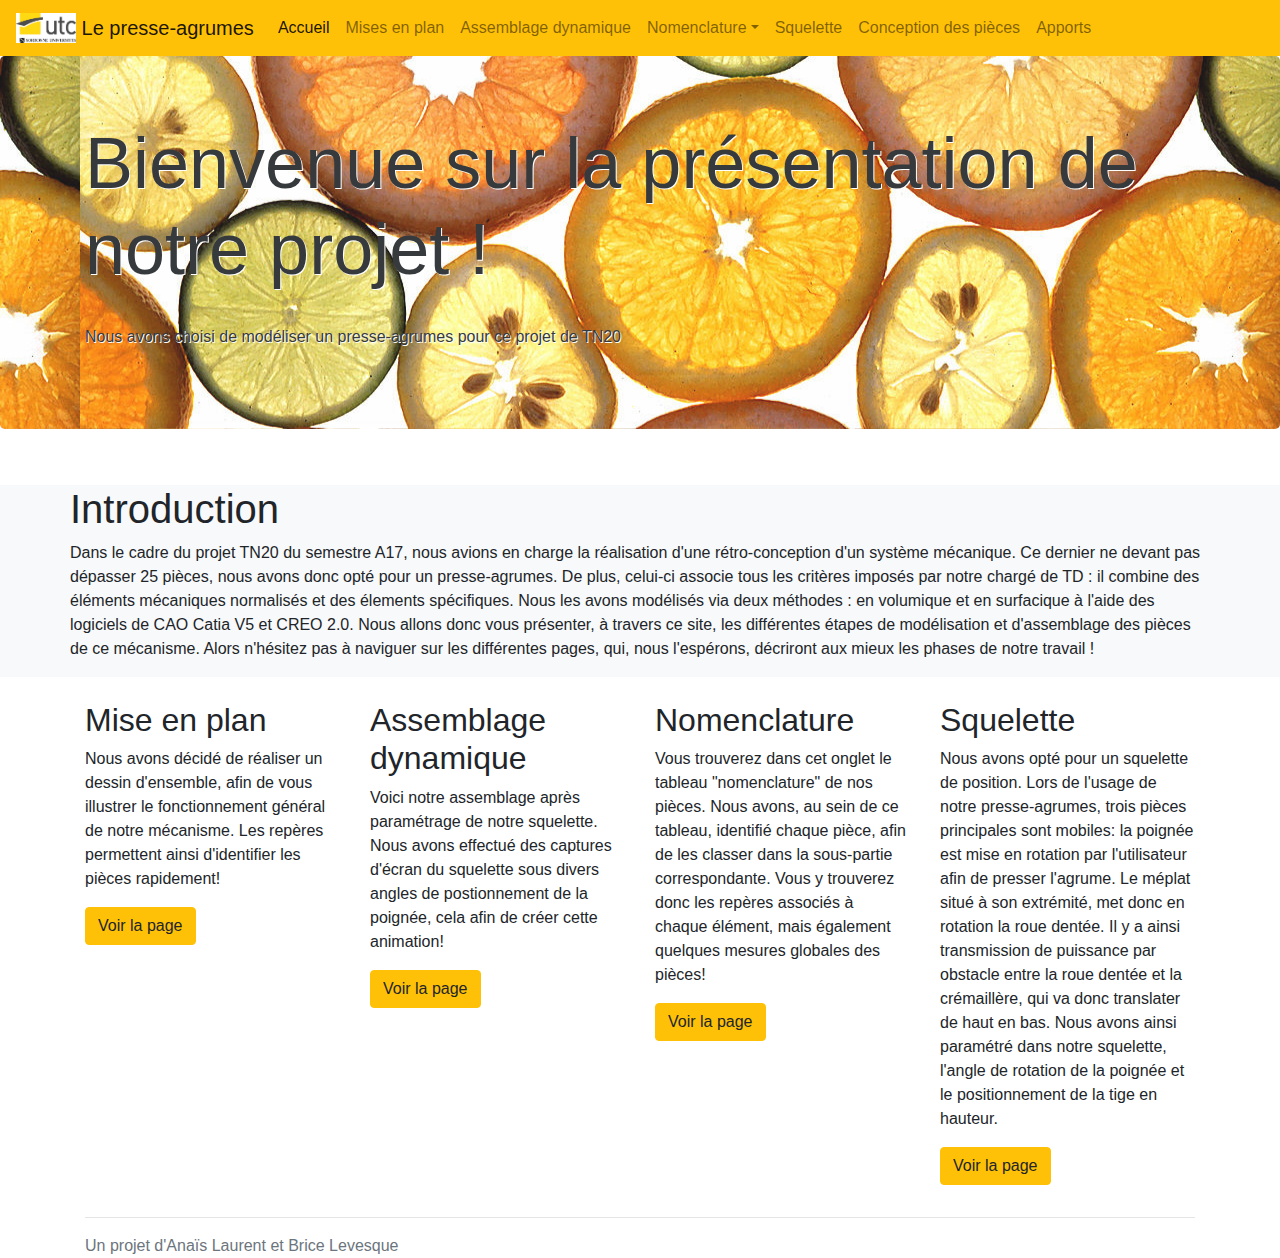
<file: index.html>
<!DOCTYPE html>
<html lang="fr">
<head>
  <title>Presse-Agrumes TN20</title>
  <meta charset="utf-8">
  <meta name="viewport" content="width=device-width, initial-scale=1">
  <link rel="stylesheet" href="https://maxcdn.bootstrapcdn.com/bootstrap/4.0.0-beta.2/css/bootstrap.min.css">
  <script src="https://ajax.googleapis.com/ajax/libs/jquery/3.2.1/jquery.min.js"></script>
  <script src="https://cdnjs.cloudflare.com/ajax/libs/popper.js/1.12.6/umd/popper.min.js"></script>
  <script src="https://maxcdn.bootstrapcdn.com/bootstrap/4.0.0-beta.2/js/bootstrap.min.js"></script>
  <link rel="stylesheet" href="style.css" />
</head>
    
<body>

<!-- commentaire -->

<!-- Menu en haut de page -->
    
<div>
    <nav class="navbar navbar-expand-lg navbar-light bg-warning">
      <a class="navbar-brand" href="index.html">
        <img src="img/logo-utc.jpg" width="60" height="30" class="d-inline-block align-top" alt="agrumes">
    Le presse-agrumes
        </a>
      <button class="navbar-toggler" type="button" data-toggle="collapse" data-target="#navbarNav" aria-controls="navbarNav" aria-expanded="false" aria-label="Toggle navigation">
        <span class="navbar-toggler-icon"></span>
      </button>
      <div class="collapse navbar-collapse" id="navbarNav">
        <ul class="navbar-nav">
          <li class="nav-item active">
            <a class="nav-link" href="index.html">Accueil <span class="sr-only">(current)</span></a>
          </li>
          <li class="nav-item">
            <a class="nav-link" href="miseenplan.html">Mises en plan</a>
          </li>
          <li class="nav-item">
            <a class="nav-link" href="assemblagedynamique.html">Assemblage dynamique</a>
          </li>
          <li class="nav-item dropdown">
            <a class="nav-link dropdown-toggle" href="nomenclature.html" id="navbarDropdown" role="button" data-toggle="dropdown" aria-haspopup="true" aria-expanded="false">Nomenclature</a>
            <div class="dropdown-menu" aria-labelledby="navbarDropdown">
              <a class="dropdown-item" href="nomenclature.html">Nomenclature tableau</a>
              <a class="dropdown-item" href="nomenclature-img.html">Nomenclature en image</a>
            </div>
          </li>
            <li class="nav-item">
            <a class="nav-link" href="squelette.html">Squelette</a>
          </li>
          <li class="nav-item">
            <a class="nav-link" href="conception.html">Conception des pièces</a>
          </li>
          <li class="nav-item">
            <a class="nav-link" href="apports.html">Apports</a>
          </li>
        </ul>
      </div>
    </nav>
</div>
    
    <main role="main">

      <!-- Main jumbotron for a primary marketing message or call to action -->
      <div class="jumbotron bg-light">
        <div class="container">
          <h1 class="display-3">Bienvenue sur la présentation de notre projet !</h1>
          <br>
          <p>Nous avons choisi de modéliser un presse-agrumes pour ce projet de TN20</p>
        </div>
      </div>
        <br class="bg-light">
        
        <div class="bg-light">
        <div class="container ">
            <div class="row">
                <br><br>
                <h1>Introduction</h1><br>
                <p>Dans le cadre du projet TN20 du semestre A17, nous avions en charge la réalisation d'une rétro-conception d'un système mécanique. Ce dernier ne devant pas dépasser 25 pièces, nous avons donc opté pour un presse-agrumes. De plus, celui-ci associe tous les critères imposés par notre chargé de TD : il combine des éléments mécaniques normalisés et des élements spécifiques. Nous les avons modélisés via deux méthodes : en volumique et en surfacique à l'aide des logiciels de CAO Catia V5 et CREO 2.0. 

Nous allons donc vous présenter, à travers ce site, les différentes étapes de modélisation et d'assemblage des pièces de ce mécanisme. Alors n'hésitez pas à naviguer sur les différentes pages, qui, nous l'espérons, décriront aux mieux les phases de notre travail !
                </p>
            </div>
        </div>
        </div>
        
        <br>
        
      <div class="container">
        <div class="row">
          <div class="col-md-3">
            <h2>Mise en plan</h2>
            <p>Nous avons décidé de réaliser un dessin d'ensemble, afin de vous illustrer le fonctionnement général de notre mécanisme. Les repères permettent ainsi d'identifier les pièces rapidement! </p>
            <p><a class="btn btn-warning" href="miseenplan.html" role="button">Voir la page</a></p>
          </div>
          <div class="col-md-3">
            <h2>Assemblage dynamique</h2>
            <p>Voici notre assemblage après paramétrage de notre squelette. Nous avons effectué des captures d'écran du squelette sous divers angles de postionnement de la poignée, cela afin de créer cette animation!</p>
            <p><a class="btn btn-warning" href="assemblagedynamique.html" role="button">Voir la page</a></p>
          </div>
          <div class="col-md-3">
            <h2>Nomenclature</h2>
            <p>Vous trouverez dans cet onglet le tableau "nomenclature" de nos pièces. Nous avons, au sein de ce tableau, identifié chaque pièce, afin de les classer  dans la sous-partie correspondante. Vous y trouverez donc les repères associés à chaque élément, mais également quelques mesures globales des pièces!</p>
            <p><a class="btn btn-warning" href="nomenclature.html" role="button">Voir la page</a></p>
          </div>
          <div class="col-md-3">
            <h2>Squelette</h2>
            <p>Nous avons opté pour un squelette de position. Lors de l'usage de notre presse-agrumes, trois pièces principales sont mobiles: la poignée est mise en rotation par l'utilisateur afin de presser l'agrume. Le méplat situé à son extrémité, met donc en rotation la roue dentée. Il y a ainsi transmission de puissance par obstacle entre la roue dentée et la crémaillère, qui va donc translater de haut en bas. Nous avons ainsi paramétré dans notre squelette, l'angle de rotation de la poignée et le positionnement de la tige en hauteur. </p>
            <p><a class="btn btn-warning" href="squelette.html" role="button">Voir la page</a></p>
          </div>
        </div>

        <hr>

      </div> <!-- /container -->

    </main>
    
    
    
<!-- Footer de la page -->

<footer class="footer">
      <div class="container">
        <span class="text-muted">Un projet d'Anaïs Laurent et Brice Levesque</span>
      </div>
    </footer>

</body>
</html>
</file>
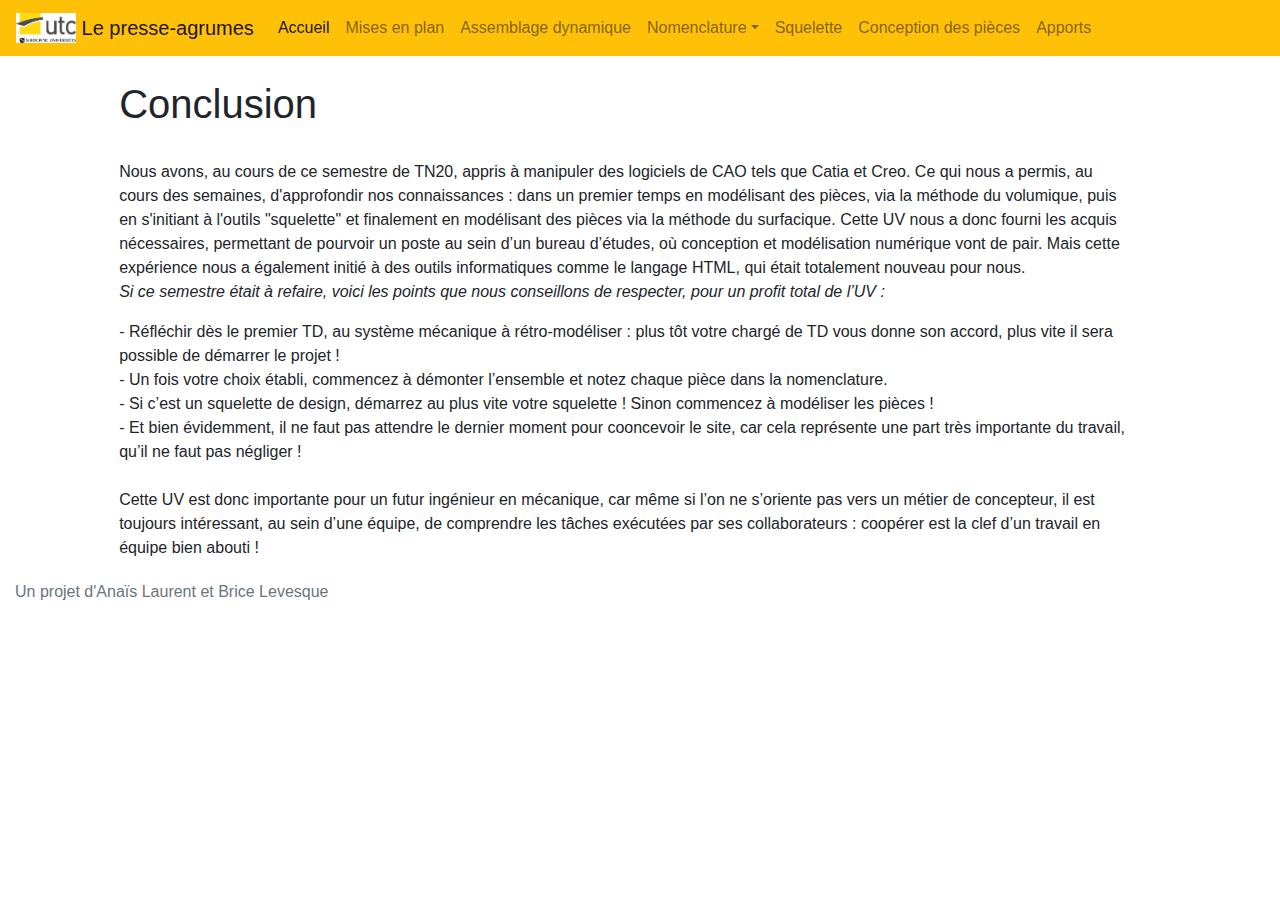
<file: apports.html>
<!DOCTYPE html>
<html lang="fr">
<head>
  <title>Presse-Agrumes TN20</title>
  <meta charset="utf-8">
  <meta name="viewport" content="width=device-width, initial-scale=1">
  <link rel="stylesheet" href="https://maxcdn.bootstrapcdn.com/bootstrap/4.0.0-beta.2/css/bootstrap.min.css">
  <script src="https://ajax.googleapis.com/ajax/libs/jquery/3.2.1/jquery.min.js"></script>
  <script src="https://cdnjs.cloudflare.com/ajax/libs/popper.js/1.12.6/umd/popper.min.js"></script>
  <script src="https://maxcdn.bootstrapcdn.com/bootstrap/4.0.0-beta.2/js/bootstrap.min.js"></script>
  <link rel="stylesheet" href="style.css" />
</head>
    
<body>

<!-- commentaire -->

<!-- Menu en haut de page -->
    
<div>
    <nav class="navbar navbar-expand-lg navbar-light bg-warning">
      <a class="navbar-brand" href="index.html">
        <img src="img/logo-utc.jpg" width="60" height="30" class="d-inline-block align-top" alt="agrumes">
    Le presse-agrumes
        </a>
      <button class="navbar-toggler" type="button" data-toggle="collapse" data-target="#navbarNav" aria-controls="navbarNav" aria-expanded="false" aria-label="Toggle navigation">
        <span class="navbar-toggler-icon"></span>
      </button>
      <div class="collapse navbar-collapse" id="navbarNav">
        <ul class="navbar-nav">
          <li class="nav-item active">
            <a class="nav-link" href="index.html">Accueil <span class="sr-only">(current)</span></a>
          </li>
          <li class="nav-item">
            <a class="nav-link" href="miseenplan.html">Mises en plan</a>
          </li>
          <li class="nav-item">
            <a class="nav-link" href="assemblagedynamique.html">Assemblage dynamique</a>
          </li>
          <li class="nav-item dropdown">
            <a class="nav-link dropdown-toggle" href="nomenclature.html" id="navbarDropdown" role="button" data-toggle="dropdown" aria-haspopup="true" aria-expanded="false">Nomenclature</a>
            <div class="dropdown-menu" aria-labelledby="navbarDropdown">
              <a class="dropdown-item" href="nomenclature.html">Nomenclature tableau</a>
              <a class="dropdown-item" href="nomenclature-img.html">Nomenclature en image</a>
            </div>
          </li>
            <li class="nav-item">
            <a class="nav-link" href="squelette.html">Squelette</a>
          </li>
          <li class="nav-item">
            <a class="nav-link" href="conception.html">Conception des pièces</a>
          </li>
          <li class="nav-item">
            <a class="nav-link" href="apports.html">Apports</a>
          </li>
        </ul>
      </div>
    </nav>
</div>
    
<!-- Contenu de la page -->
    
<div class="row col-sm-12">
    <div class="col-sm-1"></div>
    <div class="mb-1 col-sm-10 text-left">
     <br><h1>Conclusion</h1><br>
    <p>
Nous avons, au cours de ce semestre de TN20, appris à manipuler des logiciels de CAO tels que Catia et Creo. Ce qui nous a permis, au cours des semaines, d'approfondir nos connaissances : dans un premier temps en modélisant des pièces, via la méthode du volumique, puis en s'initiant à l'outils "squelette" et finalement en modélisant des pièces via la méthode du surfacique. Cette UV nous a donc fourni les acquis nécessaires, permettant de pourvoir un poste au sein d’un bureau d’études, où conception et modélisation numérique vont de pair. Mais cette expérience nous a également initié à des outils informatiques comme le langage HTML, qui était totalement nouveau pour nous.    
<br><i>Si ce semestre était à refaire, voici les points que nous conseillons de respecter, pour un profit total de l’UV :</i><br>
<ul class="list-unstyled">
    <li>- Réfléchir dès le premier TD, au système mécanique à rétro-modéliser : plus tôt votre chargé de TD vous donne son accord, plus vite il sera possible de démarrer le projet !</li>
    <li>- Un fois votre choix établi, commencez à démonter l’ensemble et notez chaque pièce dans la nomenclature. </li>
    <li>- Si c’est un squelette de design, démarrez au plus vite votre squelette ! Sinon commencez à modéliser les pièces ! </li>
    <li>- Et bien évidemment, il ne faut pas attendre le dernier moment pour cooncevoir le site, car cela représente une part très importante du travail, qu’il ne faut pas négliger !</li><br>
Cette UV est donc importante pour un futur ingénieur en mécanique, car même si l’on ne s’oriente pas vers un métier de concepteur, il est toujours intéressant, au sein d’une équipe, de comprendre les tâches exécutées par ses collaborateurs : coopérer est la clef d’un travail en équipe bien abouti !


    </p>
</div>    
    
<!-- Footer de la page -->

<footer class="footer">
      <div class="container">
        <span class="text-muted">Un projet d'Anaïs Laurent et Brice Levesque</span>
      </div>
    </footer>

</body>
</html>
</file>
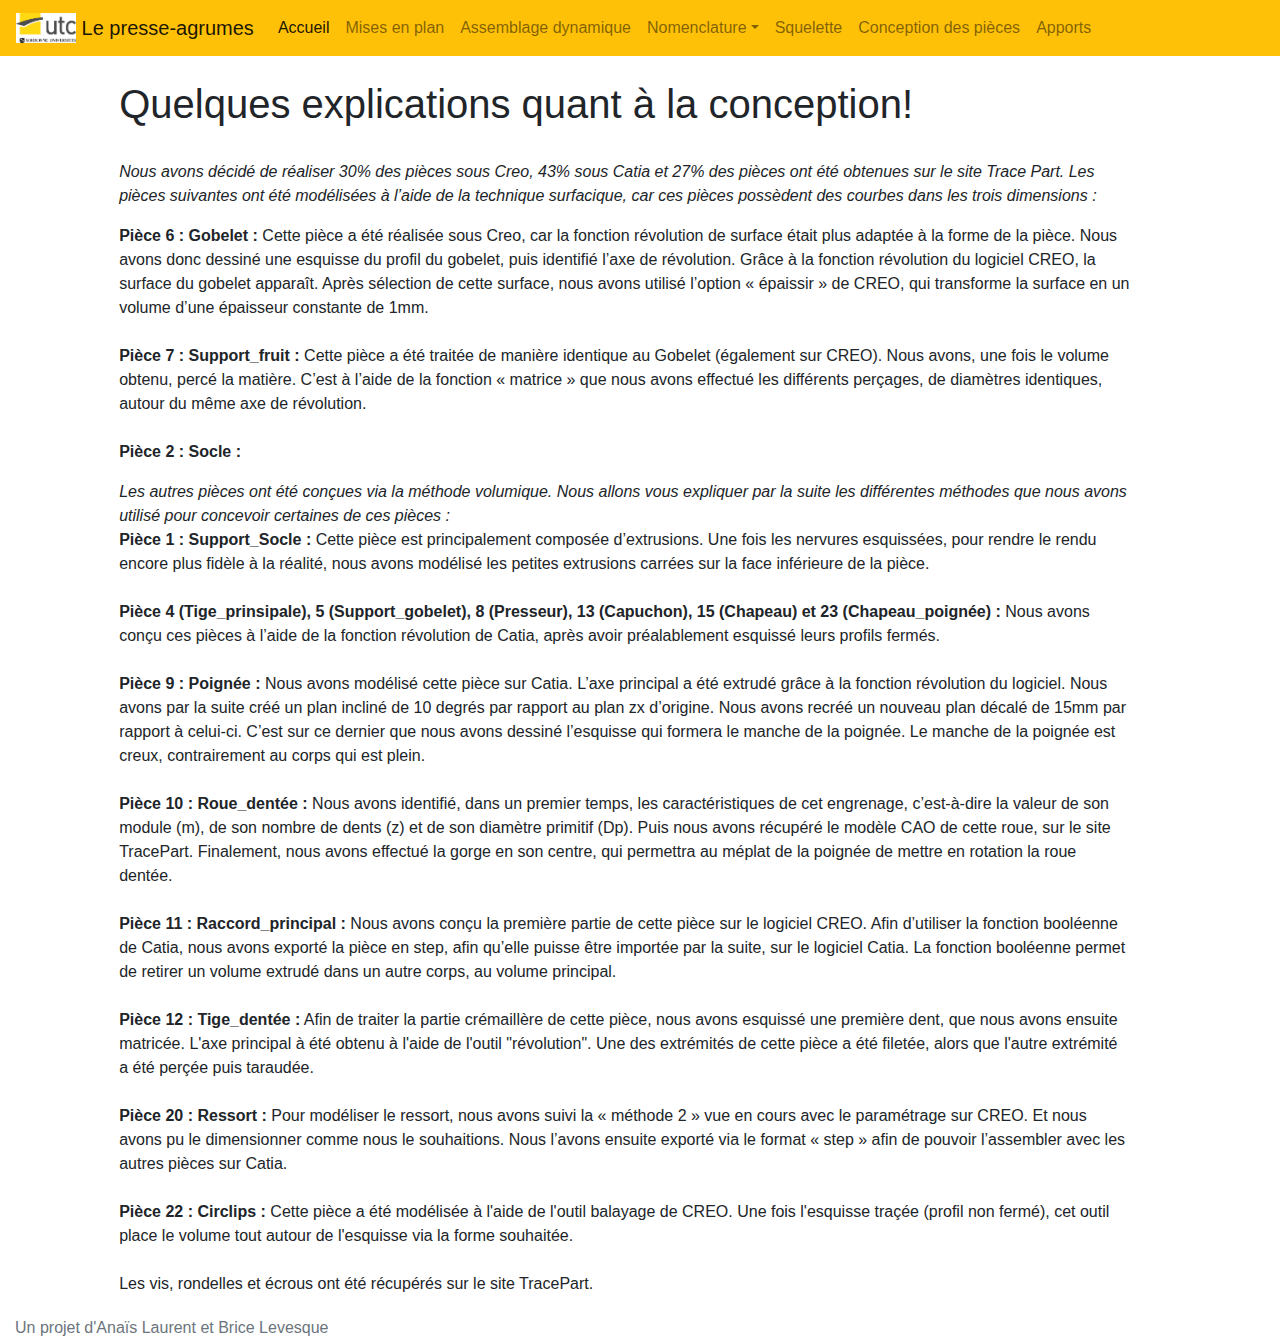
<file: conception.html>
<!DOCTYPE html>
<html lang="fr">
<head>
  <title>Presse-Agrumes TN20</title>
  <meta charset="utf-8">
  <meta name="viewport" content="width=device-width, initial-scale=1">
  <link rel="stylesheet" href="https://maxcdn.bootstrapcdn.com/bootstrap/4.0.0-beta.2/css/bootstrap.min.css">
  <script src="https://ajax.googleapis.com/ajax/libs/jquery/3.2.1/jquery.min.js"></script>
  <script src="https://cdnjs.cloudflare.com/ajax/libs/popper.js/1.12.6/umd/popper.min.js"></script>
  <script src="https://maxcdn.bootstrapcdn.com/bootstrap/4.0.0-beta.2/js/bootstrap.min.js"></script>
  <link rel="stylesheet" href="style.css" />
</head>
    
<body>

<!-- commentaire -->

<!-- Menu en haut de page -->
    
<div>
    <nav class="navbar navbar-expand-lg navbar-light bg-warning">
      <a class="navbar-brand" href="index.html">
        <img src="img/logo-utc.jpg" width="60" height="30" class="d-inline-block align-top" alt="agrumes">
    Le presse-agrumes
        </a>
      <button class="navbar-toggler" type="button" data-toggle="collapse" data-target="#navbarNav" aria-controls="navbarNav" aria-expanded="false" aria-label="Toggle navigation">
        <span class="navbar-toggler-icon"></span>
      </button>
      <div class="collapse navbar-collapse" id="navbarNav">
        <ul class="navbar-nav">
          <li class="nav-item active">
            <a class="nav-link" href="index.html">Accueil <span class="sr-only">(current)</span></a>
          </li>
          <li class="nav-item">
            <a class="nav-link" href="miseenplan.html">Mises en plan</a>
          </li>
          <li class="nav-item">
            <a class="nav-link" href="assemblagedynamique.html">Assemblage dynamique</a>
          </li>
          <li class="nav-item dropdown">
            <a class="nav-link dropdown-toggle" href="nomenclature.html" id="navbarDropdown" role="button" data-toggle="dropdown" aria-haspopup="true" aria-expanded="false">Nomenclature</a>
            <div class="dropdown-menu" aria-labelledby="navbarDropdown">
              <a class="dropdown-item" href="nomenclature.html">Nomenclature tableau</a>
              <a class="dropdown-item" href="nomenclature-img.html">Nomenclature en image</a>
            </div>
          </li>
            <li class="nav-item">
            <a class="nav-link" href="squelette.html">Squelette</a>
          </li>
          <li class="nav-item">
            <a class="nav-link" href="conception.html">Conception des pièces</a>
          </li>
          <li class="nav-item">
            <a class="nav-link" href="apports.html">Apports</a>
          </li>
        </ul>
      </div>
    </nav>
</div>
    
<!-- Contenu de la page -->
    
<div class="row col-sm-12">
    <div class="col-sm-1"></div>
    <div class="mb-1 col-sm-10 text-left">
     <br><h1>Quelques explications quant à la conception!</h1><br>
    <p>
<i>Nous avons décidé de réaliser 30% des pièces sous Creo, 43% sous Catia et 27% des pièces ont été obtenues sur le site Trace Part.
Les pièces suivantes ont été modélisées à l’aide de la technique surfacique, car ces pièces possèdent des courbes dans les trois dimensions : </i> 
<ul class="list-unstyled">
  <li><b>Pièce 6 : Gobelet :</b> 
    Cette pièce a été réalisée sous Creo, car la fonction révolution de surface était plus adaptée à la forme de la pièce. Nous avons donc dessiné une esquisse du profil du gobelet, puis identifié l’axe de révolution. Grâce à la fonction révolution du logiciel CREO, la surface du gobelet apparaît. Après sélection de cette surface, nous avons utilisé l’option « épaissir » de CREO, qui transforme la surface en un volume d’une épaisseur constante de 1mm.</li><br>
    <li><b>Pièce 7 : Support_fruit :</b>
        Cette pièce a été traitée de manière identique au Gobelet (également sur CREO). Nous avons, une fois le volume obtenu, percé la matière. C’est à l’aide de la fonction « matrice » que nous avons effectué les différents perçages, de diamètres identiques, autour du même axe de révolution.</li><br> 
    <li><b>Pièce 2 : Socle : </b></li>
 </ul>

<i>Les autres pièces ont été conçues via la méthode volumique. 
Nous allons vous expliquer par la suite les différentes méthodes que nous avons utilisé pour concevoir certaines de ces pièces : </i><br>
        
<ul class="list-unstyled">
    <li><b>Pièce 1 : Support_Socle : </b>
Cette pièce est principalement composée d’extrusions. Une fois les nervures esquissées, pour rendre le rendu encore plus fidèle à la réalité, nous avons modélisé les petites extrusions carrées sur la face inférieure de la pièce.</li><br>
     <li><b>Pièce 4 (Tige_prinsipale), 5 (Support_gobelet), 8 (Presseur), 13 (Capuchon), 15 (Chapeau) et 23 (Chapeau_poignée) :</b>
         Nous avons conçu ces pièces à l’aide de la fonction révolution de Catia, après avoir préalablement esquissé leurs profils fermés. </li><br>
     <li><b>Pièce 9 : Poignée :</b>
Nous avons modélisé cette pièce sur Catia. L’axe principal a été extrudé grâce à la fonction révolution du logiciel. Nous avons par la suite créé un plan incliné de 10 degrés par rapport au plan zx d’origine. Nous avons recréé un nouveau plan décalé de 15mm par rapport à celui-ci. C’est sur ce dernier que nous avons dessiné l’esquisse qui formera le manche de la poignée. Le manche de la poignée est creux, contrairement au corps qui est plein. </li><br>
    <li><b>Pièce 10 : Roue_dentée :</b>
Nous avons identifié, dans un premier temps, les caractéristiques de cet engrenage, c’est-à-dire la valeur de son module (m), de son nombre de dents (z) et de son diamètre primitif (Dp).  Puis nous avons récupéré le modèle CAO de cette roue, sur le site TracePart. Finalement, nous avons effectué la gorge en son centre, qui permettra au méplat de la poignée de mettre en rotation la roue dentée.</li><br>
     <li><b>Pièce 11 : Raccord_principal :</b>
Nous avons conçu la première partie de cette pièce sur le logiciel CREO. Afin d’utiliser la fonction booléenne de Catia, nous avons exporté la pièce en step, afin qu’elle puisse être importée par la suite, sur le logiciel Catia. La fonction booléenne permet de retirer un volume extrudé dans un autre corps, au volume principal. </li><br>
       <li><b>Pièce 12 : Tige_dentée :</b>
Afin de traiter la partie crémaillère de cette pièce, nous avons esquissé une première dent, que nous avons ensuite matricée. L'axe principal à été obtenu à l'aide de l'outil "révolution". Une des extrémités de cette pièce a été filetée, alors que l'autre extrémité a été perçée puis taraudée.  </li><br>
        <li><b>Pièce 20 : Ressort :</b>
Pour modéliser le ressort, nous avons suivi la « méthode 2 » vue en cours avec le paramétrage sur CREO. Et nous avons pu le dimensionner comme nous le souhaitions. Nous l’avons ensuite exporté via le format « step » afin de pouvoir l’assembler avec les autres pièces sur Catia. </li><br>
    <li><b>Pièce 22 : Circlips :</b>
Cette pièce a été modélisée à l'aide de l'outil balayage de CREO. Une fois l'esquisse traçée (profil non fermé), cet outil place le volume tout autour de l'esquisse via la forme souhaitée. </li><br>

    
Les vis, rondelles et écrous ont été récupérés sur le site TracePart.  

</ul>
    </p>
</div>      
    
<!-- Footer de la page -->

<footer class="footer">
      <div class="container">
        <span class="text-muted">Un projet d'Anaïs Laurent et Brice Levesque</span>
      </div>
    </footer>

</body>
</html>
</file>
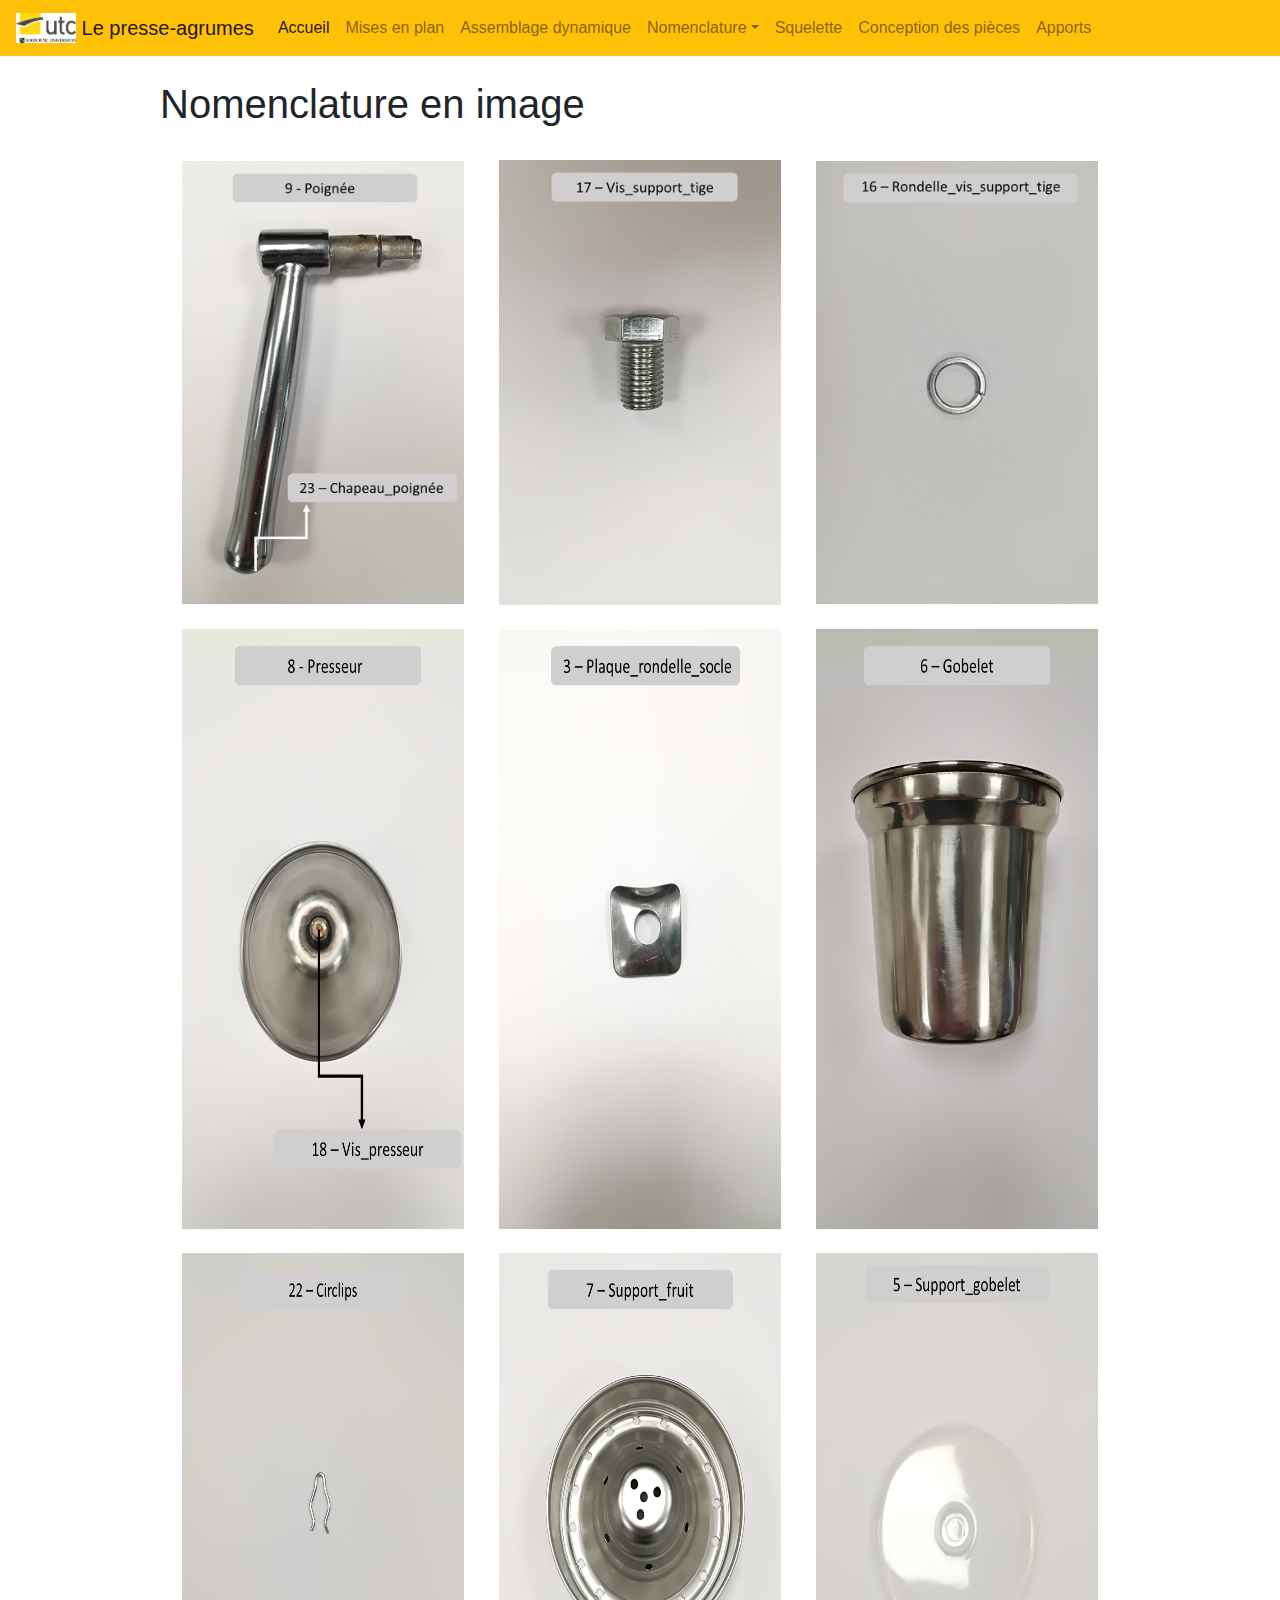
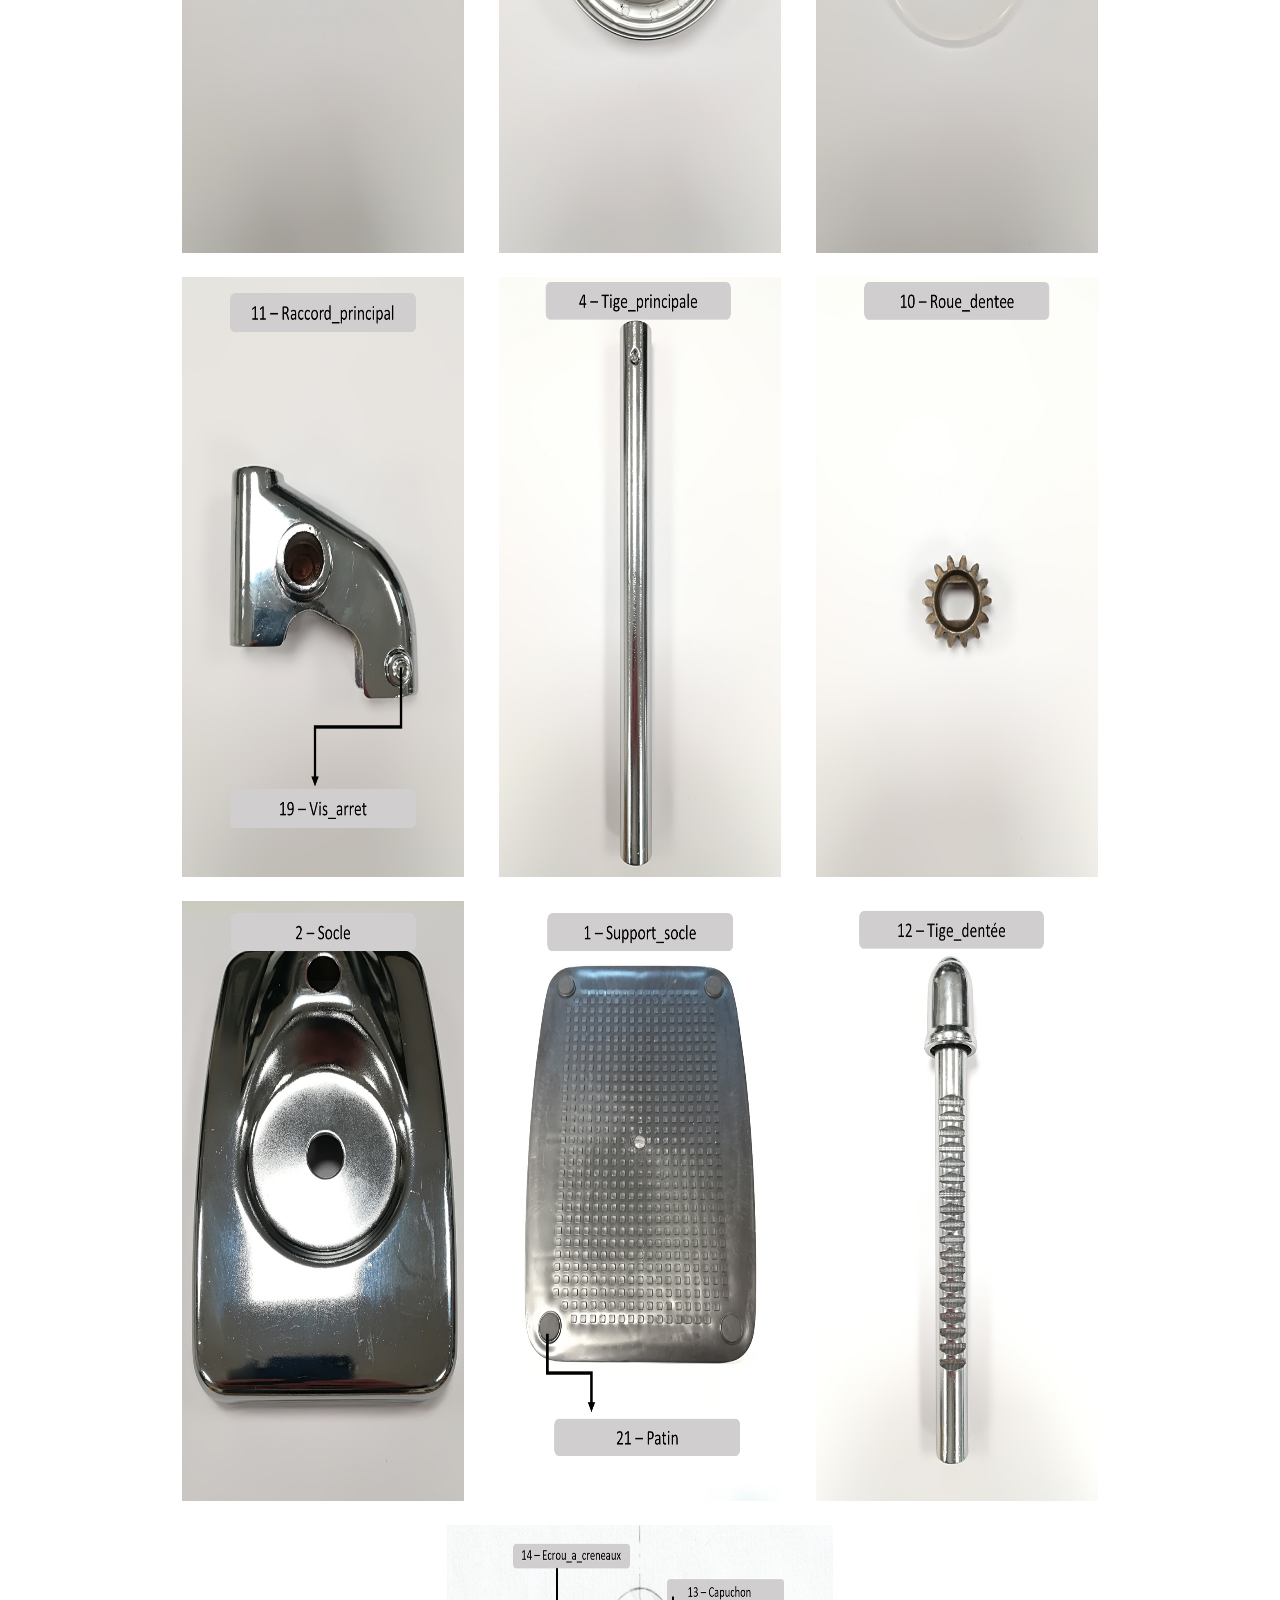
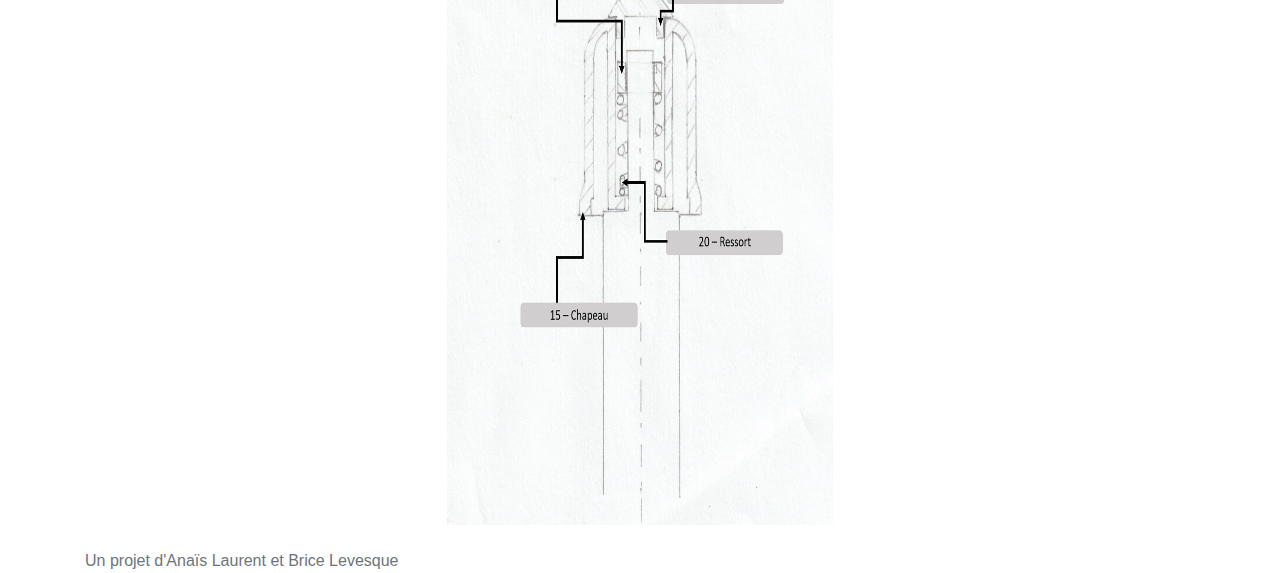
<file: nomenclature-img.html>
<!DOCTYPE html>
<html lang="fr">
<head>
  <title>Presse-Agrumes TN20</title>
  <meta charset="utf-8">
  <meta name="viewport" content="width=device-width, initial-scale=1">
  <link rel="stylesheet" href="https://maxcdn.bootstrapcdn.com/bootstrap/4.0.0-beta.2/css/bootstrap.min.css">
  <script src="https://ajax.googleapis.com/ajax/libs/jquery/3.2.1/jquery.min.js"></script>
  <script src="https://cdnjs.cloudflare.com/ajax/libs/popper.js/1.12.6/umd/popper.min.js"></script>
  <script src="https://maxcdn.bootstrapcdn.com/bootstrap/4.0.0-beta.2/js/bootstrap.min.js"></script>
</head>
    
<body>

<!-- commentaire -->

<!-- Menu en haut de page -->
    
<div>
    <nav class="navbar navbar-expand-lg navbar-light bg-warning">
      <a class="navbar-brand" href="index.html">
        <img src="img/logo-utc.jpg" width="60" height="30" class="d-inline-block align-top" alt="agrumes">
    Le presse-agrumes
        </a>
      <button class="navbar-toggler" type="button" data-toggle="collapse" data-target="#navbarNav" aria-controls="navbarNav" aria-expanded="false" aria-label="Toggle navigation">
        <span class="navbar-toggler-icon"></span>
      </button>
      <div class="collapse navbar-collapse" id="navbarNav">
        <ul class="navbar-nav">
          <li class="nav-item active">
            <a class="nav-link" href="index.html">Accueil <span class="sr-only">(current)</span></a>
          </li>
          <li class="nav-item">
            <a class="nav-link" href="miseenplan.html">Mises en plan</a>
          </li>
          <li class="nav-item">
            <a class="nav-link" href="assemblagedynamique.html">Assemblage dynamique</a>
          </li>
          <li class="nav-item dropdown">
            <a class="nav-link dropdown-toggle" href="nomenclature.html" id="navbarDropdown" role="button" data-toggle="dropdown" aria-haspopup="true" aria-expanded="false">Nomenclature</a>
            <div class="dropdown-menu" aria-labelledby="navbarDropdown">
              <a class="dropdown-item" href="nomenclature.html">Nomenclature tableau</a>
              <a class="dropdown-item" href="nomenclature-img.html">Nomenclature en image</a>
            </div>
          </li>
            <li class="nav-item">
            <a class="nav-link" href="squelette.html">Squelette</a>
          </li>
          <li class="nav-item">
            <a class="nav-link" href="conception.html">Conception des pièces</a>
          </li>
          <li class="nav-item">
            <a class="nav-link" href="apports.html">Apports</a>
          </li>
        </ul>
      </div>
    </nav>
</div>

<!-- Main de la page -->
<br>
<div class="container-fluid col-sm-9">
  <div class="row">
    <h1>Nomenclature en image</h1>
  </div>
</div>
    
<br>
<div class="container-fluid col-sm-12 text-center">
    <img src="img/Image1.png" alt="image" class="rounded col-sm-3">
    <img src="img/Image2.png" alt="image" class="rounded col-sm-3">
    <img src="img/Image3.png" alt="image" class="rounded col-sm-3">
</div> 
<br>
    <div class="container-fluid col-sm-12 text-center">
    <img src="img/Image4.png" alt="image" class="rounded col-sm-3" width="400" height="600">
    <img src="img/Image5.png" alt="image" class="rounded col-sm-3" width="400" height="600">
    <img src="img/Image6.png" alt="image" class="rounded col-sm-3" width="500" height="600">
</div> 
<br>
    <div class="container-fluid col-sm-12 text-center">
    <img src="img/Image7.png" alt="image" class="rounded col-sm-3" width="400" height="600">
    <img src="img/Image8.png" alt="image" class="rounded col-sm-3" width="400" height="600">
    <img src="img/Image9.png" alt="image" class="rounded col-sm-3" width="500" height="600">
</div> 
<br>
    <div class="container-fluid col-sm-12 text-center">
    <img src="img/Image10.png" alt="image" class="rounded col-sm-3" width="400" height="600">
    <img src="img/Image11.png" alt="image" class="rounded col-sm-3" width="400" height="600">
    <img src="img/Image12.png" alt="image" class="rounded col-sm-3" width="500" height="600">
</div> 
<br>
    <div class="container-fluid col-sm-12 text-center">
    <img src="img/Image13.png" alt="image" class="rounded col-sm-3" width="400" height="600">
    <img src="img/Image14.png" alt="image" class="rounded col-sm-3" width="400" height="600">
    <img src="img/Image15.png" alt="image" class="rounded col-sm-3" width="500" height="600">
</div> 
<br>
    <div class="container-fluid col-sm-12 text-center">
    <img src="img/Image16.png" alt="image" class="rounded col-sm-4" width="400" height="600">
</div> 
<br>
    
    
<!-- Footer de la page -->

<footer class="footer">
      <div class="container">
        <span class="text-muted">Un projet d'Anaïs Laurent et Brice Levesque</span>
      </div>
    </footer>

</body>
</html>
</file>
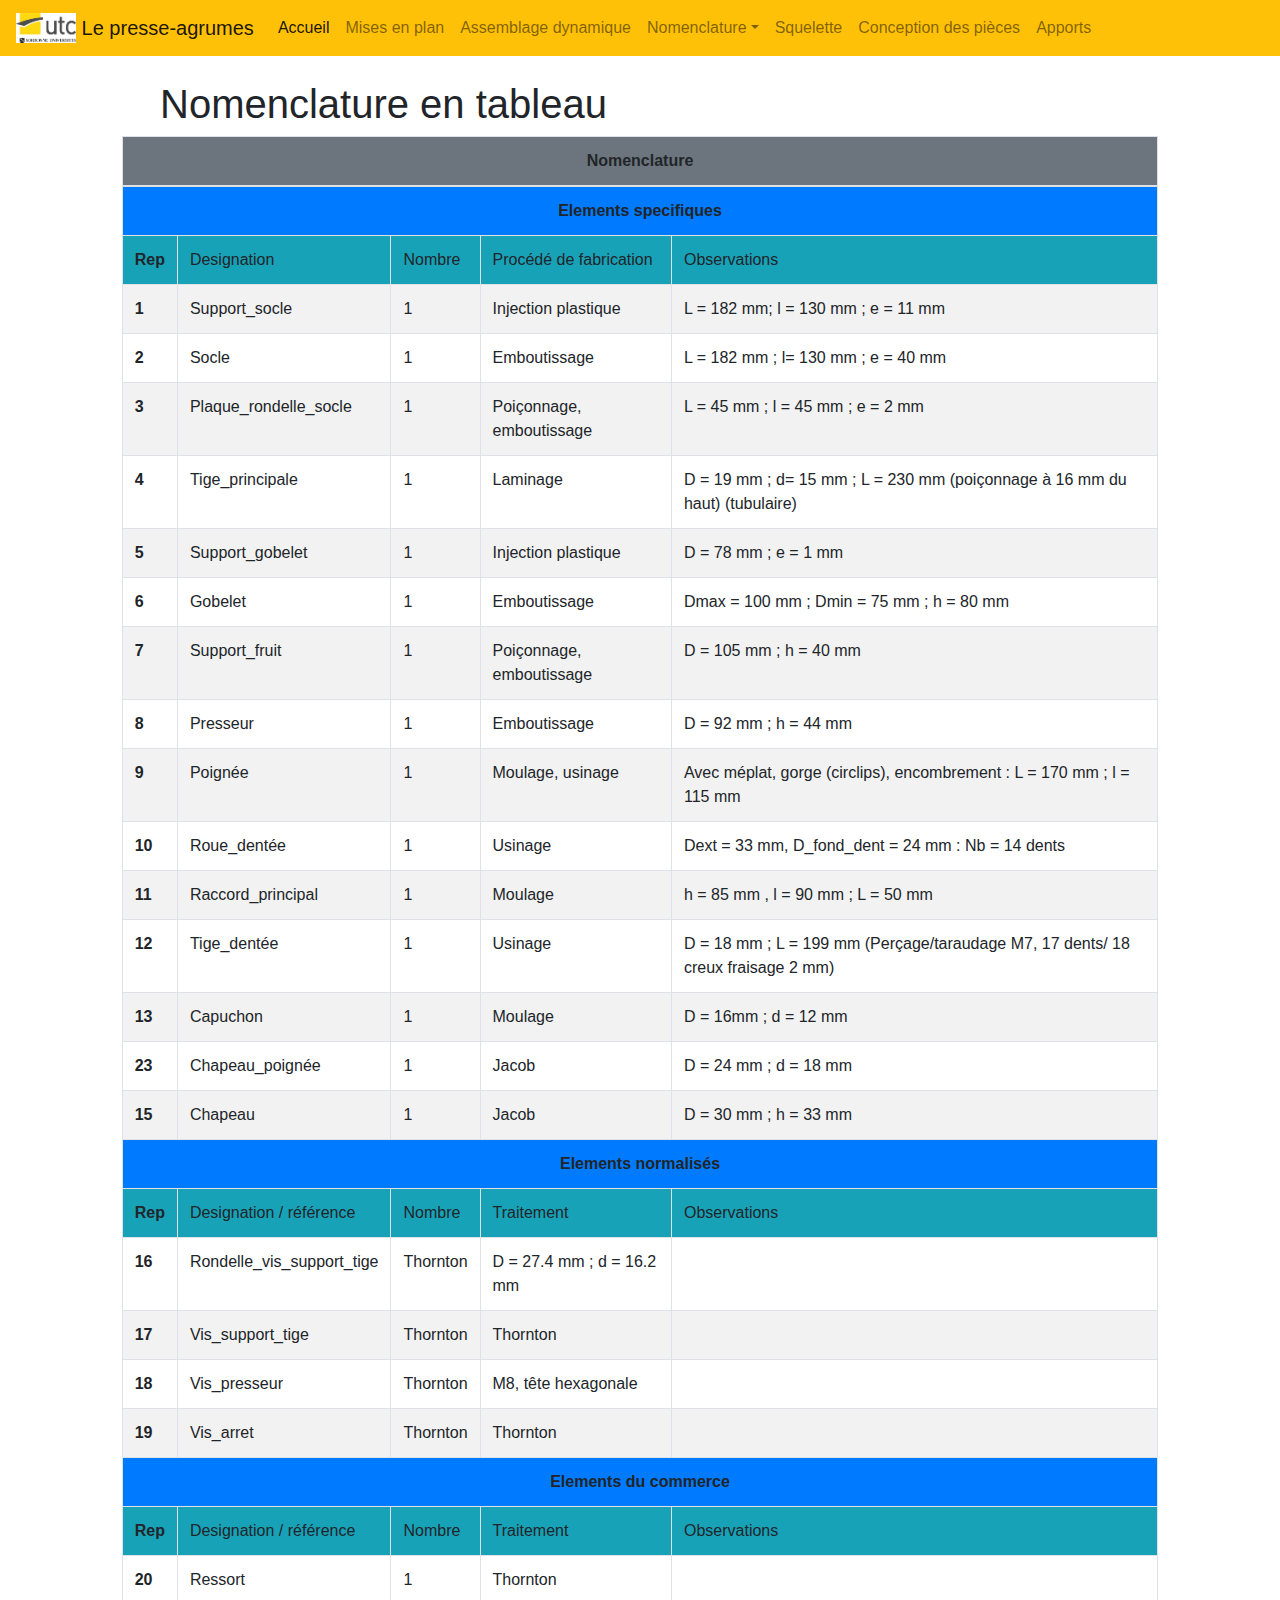
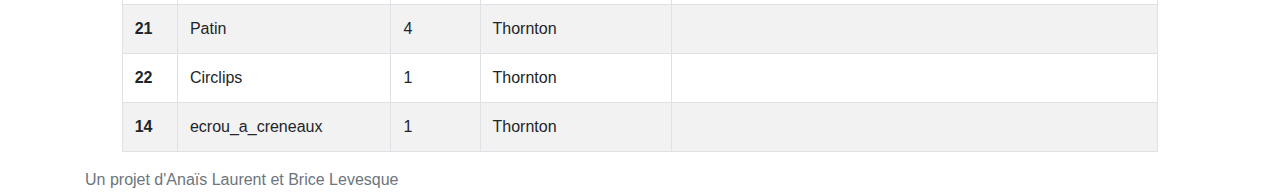
<file: nomenclature.html>
<!DOCTYPE html>
<html lang="fr">
<head>
  <title>Presse-Agrumes TN20</title>
  <meta charset="utf-8">
  <meta name="viewport" content="width=device-width, initial-scale=1">
  <link rel="stylesheet" href="https://maxcdn.bootstrapcdn.com/bootstrap/4.0.0-beta.2/css/bootstrap.min.css">
  <script src="https://ajax.googleapis.com/ajax/libs/jquery/3.2.1/jquery.min.js"></script>
  <script src="https://cdnjs.cloudflare.com/ajax/libs/popper.js/1.12.6/umd/popper.min.js"></script>
  <script src="https://maxcdn.bootstrapcdn.com/bootstrap/4.0.0-beta.2/js/bootstrap.min.js"></script>
</head>
    
<body>

<!-- commentaire -->

<!-- Menu en haut de page -->
    
<div>
    <nav class="navbar navbar-expand-lg navbar-light bg-warning">
      <a class="navbar-brand" href="index.html">
        <img src="img/logo-utc.jpg" width="60" height="30" class="d-inline-block align-top" alt="agrumes">
    Le presse-agrumes
        </a>
      <button class="navbar-toggler" type="button" data-toggle="collapse" data-target="#navbarNav" aria-controls="navbarNav" aria-expanded="false" aria-label="Toggle navigation">
        <span class="navbar-toggler-icon"></span>
      </button>
      <div class="collapse navbar-collapse" id="navbarNav">
        <ul class="navbar-nav">
          <li class="nav-item active">
            <a class="nav-link" href="index.html">Accueil <span class="sr-only">(current)</span></a>
          </li>
          <li class="nav-item">
            <a class="nav-link" href="miseenplan.html">Mises en plan</a>
          </li>
          <li class="nav-item">
            <a class="nav-link" href="assemblagedynamique.html">Assemblage dynamique</a>
          </li>
          <li class="nav-item dropdown">
            <a class="nav-link dropdown-toggle" href="nomenclature.html" id="navbarDropdown" role="button" data-toggle="dropdown" aria-haspopup="true" aria-expanded="false">Nomenclature</a>
            <div class="dropdown-menu" aria-labelledby="navbarDropdown">
              <a class="dropdown-item" href="nomenclature.html">Nomenclature tableau</a>
              <a class="dropdown-item" href="nomenclature-img.html">Nomenclature en image</a>
            </div>
          </li>
            <li class="nav-item">
            <a class="nav-link" href="squelette.html">Squelette</a>
          </li>
          <li class="nav-item">
            <a class="nav-link" href="conception.html">Conception des pièces</a>
          </li>
          <li class="nav-item">
            <a class="nav-link" href="apports.html">Apports</a>
          </li>
        </ul>
      </div>
    </nav>
</div>

<!-- Main de la page -->

<main role="main">
    
<br>
<div class="container-fluid col-sm-9">
  <div class="row">
    <h1>Nomenclature en tableau</h1>
  </div>
</div>
    
<div class="container col-sm-10">
    <div>
        <table class="table table-striped table-bordered">
            <thead>
            <tr class="bg-secondary">
              <th scope="col" colspan="5" class="text-center">Nomenclature</th>
            </tr>
          </thead>
          <tbody>
            <tr class="bg-primary">
              <th scope="row" colspan="5" class="text-center">Elements specifiques</th>
            </tr>
            <tr class="bg-info">
              <th scope="row">Rep</th>
              <td>Designation</td>
              <td>Nombre</td>
              <td>Procédé de fabrication</td>
              <td>Observations</td>
            </tr>

            <tr>
              <th scope="row">1</th>
              <td>Support_socle</td>
              <td>1</td>
              <td>Injection plastique</td>
              <td>L = 182 mm;  l = 130 mm ; e = 11 mm</td>
            </tr>
              <tr>
              <th scope="row">2</th>
              <td>Socle</td>
              <td>1</td>
              <td>Emboutissage</td>
              <td>L = 182 mm ; l= 130 mm ; e = 40 mm</td>
            </tr>
              <tr>
              <th scope="row">3</th>
              <td>Plaque_rondelle_socle</td>
              <td>1</td>
              <td>Poiçonnage, emboutissage</td>
              <td>L = 45 mm ; l = 45 mm ; e = 2 mm</td>
            </tr>
              <tr>
              <th scope="row">4</th>
              <td>Tige_principale</td>
              <td>1</td>
              <td>Laminage</td>
              <td>D = 19 mm ; d= 15 mm ; L = 230 mm (poiçonnage à 16 mm du haut) (tubulaire)</td>
            </tr>
              <tr>
              <th scope="row">5</th>
              <td>Support_gobelet</td>
              <td>1</td>
              <td>Injection plastique</td>
              <td>D = 78 mm ; e = 1 mm</td>
            </tr>
              <tr>
              <th scope="row">6</th>
              <td>Gobelet</td>
              <td>1</td>
              <td>Emboutissage</td>
              <td>Dmax = 100 mm ; Dmin = 75 mm ; h = 80 mm</td>
            </tr>
              <tr>
              <th scope="row">7</th>
              <td>Support_fruit</td>
              <td>1</td>
              <td>Poiçonnage, emboutissage</td>
              <td>D = 105 mm ; h = 40 mm</td>
            </tr>
              <tr>
              <th scope="row">8</th>
              <td>Presseur</td>
              <td>1</td>
              <td>Emboutissage</td>
              <td>D = 92 mm ; h = 44 mm</td>
            </tr>
              <tr>
              <th scope="row">9</th>
              <td>Poignée</td>
              <td>1</td>
              <td>Moulage, usinage</td>
              <td>Avec méplat, gorge (circlips), encombrement : L = 170 mm ; l = 115 mm </td>
            </tr>
              <tr>
              <th scope="row">10</th>
              <td>Roue_dentée</td>
              <td>1</td>
              <td>Usinage</td>
              <td>Dext = 33 mm, D_fond_dent = 24 mm : Nb = 14 dents</td>
            </tr>
              <tr>
              <th scope="row">11</th>
              <td>Raccord_principal</td>
              <td>1</td>
              <td>Moulage</td>
              <td>h = 85 mm , l = 90 mm ; L = 50 mm</td>
            </tr>
              <tr>
              <th scope="row">12</th>
              <td>Tige_dentée</td>
              <td>1</td>
              <td>Usinage</td>
              <td>D = 18 mm ; L = 199 mm (Perçage/taraudage M7, 17 dents/ 18 creux fraisage 2 mm) </td>
            </tr>
              <tr>
              <th scope="row">13</th>
              <td>Capuchon</td>
              <td>1</td>
              <td>Moulage</td>
              <td>D = 16mm ; d = 12 mm</td>
            </tr>
              <tr>
             <th scope="row">23</th>
              <td>Chapeau_poignée</td>
              <td>1</td>
              <td>Jacob</td>
              <td>D = 24 mm ; d = 18 mm</td>
            </tr>
              <tr>
              <th scope="row">15</th>
              <td>Chapeau</td>
              <td>1</td>
              <td>Jacob</td>
              <td>D = 30 mm ; h = 33 mm</td>
            </tr>
            <!-- Deuxième partie du tableau -->
            <tr class="bg-primary">
              <th scope="row" colspan="5" class="text-center">Elements normalisés</th>
            </tr>
            <tr class="bg-info">
              <th scope="row">Rep</th>
              <td>Designation / référence</td>
              <td>Nombre</td>
              <td>Traitement</td>
              <td>Observations</td>
            </tr>
            <tr>
              <th scope="row">16</th>
              <td>Rondelle_vis_support_tige</td>
              <td>Thornton</td>
              <td>D = 27.4 mm ; d = 16.2 mm</td>
              <td></td>
            </tr>
              <tr>
              <th scope="row">17</th>
              <td>Vis_support_tige</td>
              <td>Thornton</td>
              <td>Thornton</td>
              <td></td>
            </tr>
              <tr>
              <th scope="row">18</th>
              <td>Vis_presseur</td>
              <td>Thornton</td>
              <td>M8, tête hexagonale</td>
              <td></td>
            </tr>
              <tr>
              <th scope="row">19</th>
              <td>Vis_arret</td>
              <td>Thornton</td>
              <td>Thornton</td>
              <td></td>
            </tr>
            <!-- Troisième partie du tableau -->
            <tr class="bg-primary">
              <th scope="row" colspan="5" class="text-center">Elements du commerce</th>
            </tr>
            <tr class="bg-info">
              <th scope="row">Rep</th>
              <td>Designation / référence</td>
              <td>Nombre</td>
              <td>Traitement</td>
              <td>Observations</td>
            </tr>
              <tr>
              <th scope="row">20</th>
              <td>Ressort</td>
              <td>1</td>
              <td>Thornton</td>
              <td></td>
            </tr>
              <tr>
              <th scope="row">21</th>
              <td>Patin</td>
              <td>4</td>
              <td>Thornton</td>
              <td></td>
            </tr>
            <tr>
              <th scope="row">22</th>
              <td>Circlips</td>
              <td>1</td>
              <td>Thornton</td>
              <td></td>
            </tr>
            <tr>
              <th scope="row">14</th>
              <td>ecrou_a_creneaux</td>
              <td>1</td>
              <td>Thornton</td>
              <td></td>
            </tr>
          </tbody>
        </table>
    </div>
</div>

</main>
    
<!-- Footer de la page -->

<footer class="footer">
      <div class="container">
        <span class="text-muted">Un projet d'Anaïs Laurent et Brice Levesque</span>
      </div>
    </footer>

</body>
</html>
</file>
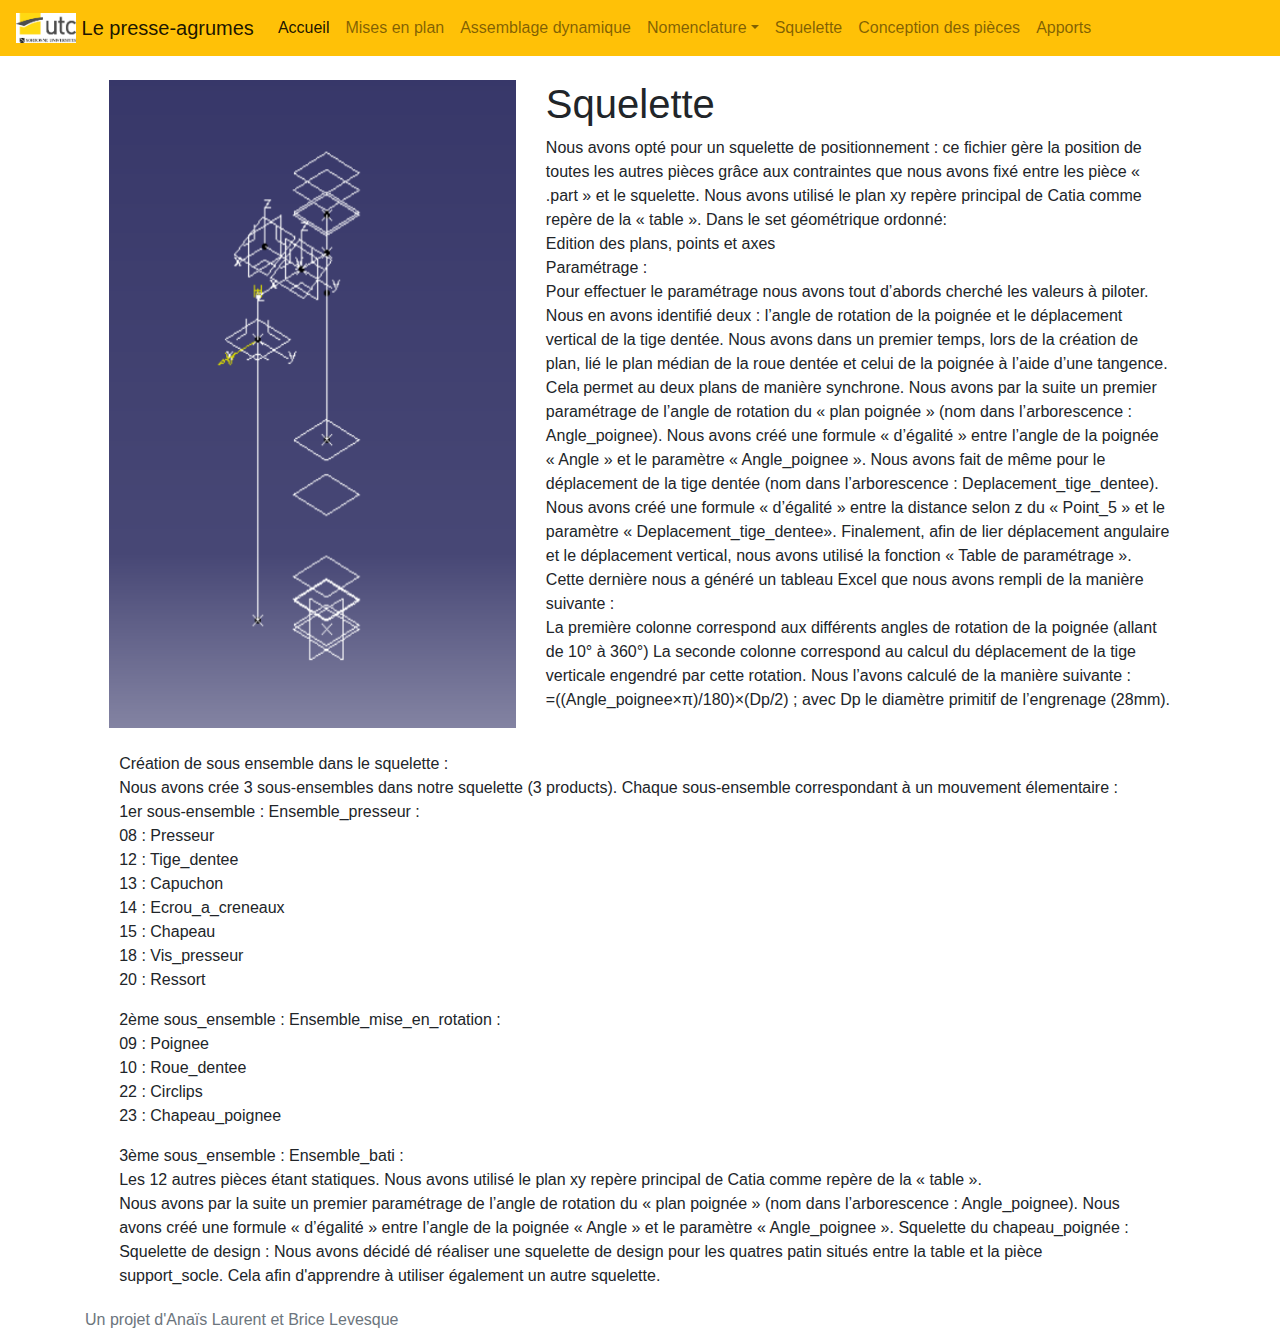
<file: squelette.html>
<!DOCTYPE html>
<html lang="fr">
<head>
  <title>Presse-Agrumes TN20</title>
  <meta charset="utf-8">
  <meta name="viewport" content="width=device-width, initial-scale=1">
  <link rel="stylesheet" href="https://maxcdn.bootstrapcdn.com/bootstrap/4.0.0-beta.2/css/bootstrap.min.css">
  <script src="https://ajax.googleapis.com/ajax/libs/jquery/3.2.1/jquery.min.js"></script>
  <script src="https://cdnjs.cloudflare.com/ajax/libs/popper.js/1.12.6/umd/popper.min.js"></script>
  <script src="https://maxcdn.bootstrapcdn.com/bootstrap/4.0.0-beta.2/js/bootstrap.min.js"></script>
</head>
    
<body>

<!-- commentaire -->

<!-- Menu en haut de page -->
    
<div>
    <nav class="navbar navbar-expand-lg navbar-light bg-warning">
      <a class="navbar-brand" href="index.html">
        <img src="img/logo-utc.jpg" width="60" height="30" class="d-inline-block align-top" alt="agrumes">
    Le presse-agrumes
        </a>
      <button class="navbar-toggler" type="button" data-toggle="collapse" data-target="#navbarNav" aria-controls="navbarNav" aria-expanded="false" aria-label="Toggle navigation">
        <span class="navbar-toggler-icon"></span>
      </button>
      <div class="collapse navbar-collapse" id="navbarNav">
        <ul class="navbar-nav">
          <li class="nav-item active">
            <a class="nav-link" href="index.html">Accueil <span class="sr-only">(current)</span></a>
          </li>
          <li class="nav-item">
            <a class="nav-link" href="miseenplan.html">Mises en plan</a>
          </li>
          <li class="nav-item">
            <a class="nav-link" href="assemblagedynamique.html">Assemblage dynamique</a>
          </li>
          <li class="nav-item dropdown">
            <a class="nav-link dropdown-toggle" href="nomenclature.html" id="navbarDropdown" role="button" data-toggle="dropdown" aria-haspopup="true" aria-expanded="false">Nomenclature</a>
            <div class="dropdown-menu" aria-labelledby="navbarDropdown">
              <a class="dropdown-item" href="nomenclature.html">Nomenclature tableau</a>
              <a class="dropdown-item" href="nomenclature-img.html">Nomenclature en image</a>
            </div>
          </li>
            <li class="nav-item">
            <a class="nav-link" href="squelette.html">Squelette</a>
          </li>
          <li class="nav-item">
            <a class="nav-link" href="conception.html">Conception des pièces</a>
          </li>
          <li class="nav-item">
            <a class="nav-link" href="apports.html">Apports</a>
          </li>
        </ul>
      </div>
    </nav>
</div>

<!-- Main de la page -->
    
<br>
<div class="row justify-content-sm-center">
    <img src="img/Capture_squelette.PNG" alt="image" class="rounded img-fluid col-sm-4">
    <div class="col-sm-6">
    <h1>Squelette</h1>
        <p>Nous avons opté pour un squelette de positionnement : ce fichier gère la position de toutes les autres pièces grâce aux contraintes que nous avons fixé entre les pièce « .part » et le squelette. Nous avons utilisé le plan xy repère principal de Catia comme repère de la « table ». 

Dans le set géométrique ordonné: <br>
Edition des plans, points et axes<br>
Paramétrage : <br>
Pour effectuer le paramétrage nous avons tout d’abords cherché les valeurs à piloter. Nous en avons identifié deux : l’angle de rotation de la poignée et le déplacement vertical de la tige dentée. 
Nous avons dans un premier temps, lors de la création de plan, lié le plan médian de la roue dentée et celui de la poignée à l’aide d’une tangence. Cela permet au deux plans de manière synchrone. 
Nous avons par la suite un premier paramétrage de l’angle de rotation du « plan poignée » (nom dans l’arborescence : Angle_poignee). Nous avons créé une formule « d’égalité » entre l’angle de la poignée « Angle » et le paramètre  « Angle_poignee ».
Nous avons fait de même pour le déplacement de la tige dentée (nom dans l’arborescence : Deplacement_tige_dentee). Nous avons créé une formule « d’égalité » entre la distance selon z du « Point_5 » et le paramètre  « Deplacement_tige_dentee».
Finalement, afin de lier déplacement angulaire et le déplacement vertical, nous avons utilisé la fonction « Table de paramétrage ». Cette dernière nous a généré un tableau Excel que nous avons rempli de la manière suivante : <br>
	La première colonne correspond aux différents angles de rotation de la poignée (allant de 10° à 360°)
	La seconde colonne correspond au calcul du déplacement de la tige verticale engendré par cette rotation. Nous l’avons calculé de la manière suivante : <br>
=((Angle_poignee×π)/180)×(Dp/2) ; avec Dp le diamètre primitif de l’engrenage (28mm). <br>
    </div>
</div> 
    <br>
<div class="row col-sm-12">
    <div class="col-sm-1"></div>
    <div class="mb-1 col-sm-10 text-left">
    Création de sous ensemble dans le squelette : <br>
Nous avons crée 3 sous-ensembles dans notre squelette (3 products). Chaque sous-ensemble correspondant à un mouvement élementaire : 
1er sous-ensemble : Ensemble_presseur :
<ul class="list-unstyled">
  <li>08 : Presseur</li>
  <li>12 : Tige_dentee</li>
  <li>13 : Capuchon</li>
  <li>14 : Ecrou_a_creneaux</li>
  <li>15 : Chapeau</li>
  <li>18 : Vis_presseur</li>
  <li>20 : Ressort</li>
</ul>
2ème sous_ensemble : Ensemble_mise_en_rotation :
<ul class="list-unstyled">
  <li>09 : Poignee</li>
  <li>10 : Roue_dentee</li>
  <li>22 : Circlips</li>
  <li>23 : Chapeau_poignee</li>
</ul>

3ème sous_ensemble : Ensemble_bati :<br> Les 12 autres pièces étant statiques.

Nous avons utilisé le plan xy repère principal de Catia comme repère de la « table ». <br>
    <p>
Nous avons par la suite un premier paramétrage de l’angle de rotation du « plan poignée » (nom dans l’arborescence : Angle_poignee). Nous avons créé une formule « d’égalité » entre l’angle de la poignée « Angle » et le paramètre  « Angle_poignee ».
        
Squelette du chapeau_poignée : 
        
        
Squelette de design : Nous avons décidé dé réaliser une squelette de design pour les quatres patin situés entre la table et la pièce support_socle. Cela afin d'apprendre à utiliser également un autre squelette. 
        

    </p>
</div>
</div>
    
<!-- Footer de la page -->

<footer class="footer">
      <div class="container">
        <span class="text-muted">Un projet d'Anaïs Laurent et Brice Levesque</span>
      </div>
    </footer>

</body>
</html>
</file>
<file: style.css>
.jumbotron {
	background-image: url("./img/agrumo.jpg");
	background-position: 100% 100%;
	background-repeat: repeat;
	opacity: 0.9;
	text-shadow: 1px 1px #FFF;
}

img.resize {
    width:540px; /* you can use % */
    height: auto;
}
</file>
